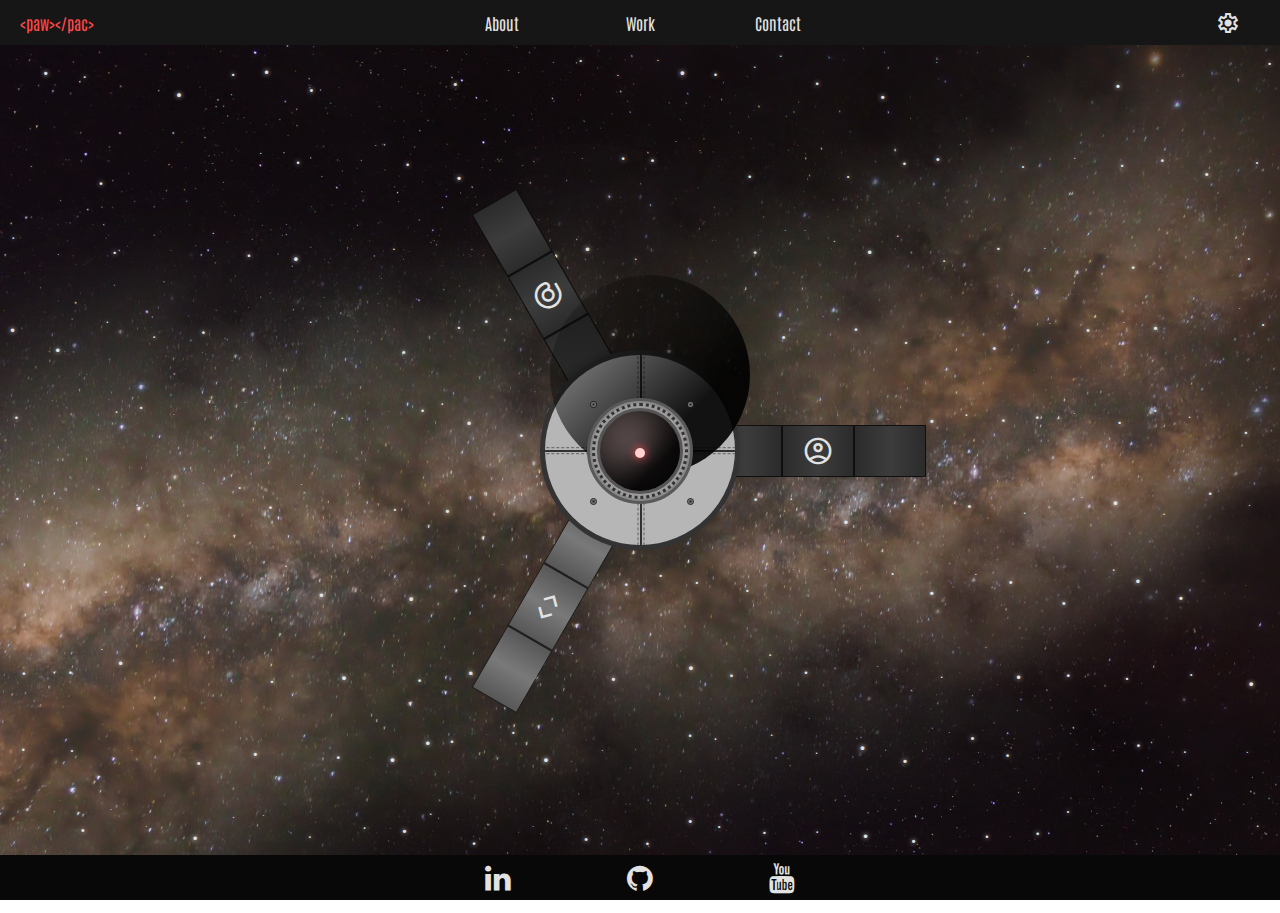
<file: index.html>
<!DOCTYPE html>
<html lang="en">
  <head>
    <title>Pawel Paczkowski</title>
    <meta charset="UTF-8">
    <meta name="viewport" content="width=device-width,initial-scale=1.0">
    <link rel="stylesheet" href="styles.css">
    <link rel="stylesheet" href="spacecraft.css">
    <link rel="stylesheet" href="light-and-shadow.css">
    <link rel="stylesheet" href="https://fonts.googleapis.com/css2?family=Material+Symbols+Outlined:opsz,wght,FILL,GRAD@48,400,0,0" />
    <link rel="stylesheet" href="https://cdnjs.cloudflare.com/ajax/libs/font-awesome/4.7.0/css/font-awesome.min.css">
    <script src="scripttest.js" defer></script>
    <script src="stars.js" defer></script>
  </head>
  <body>
    <header>
      <div class="logo">&#60;paw&#62;&#60;/pac&#62;</div>
      <div class="navbar">
        <ul>
          <div class="nav-btn" id="about">
            <li>
              <span id="about-span">
                <a class="nav-a" id="about-a" href="./pages/about.html">About</a>
              </span>
            </li>
          </div>
          <div class="nav-btn" id="work">
            <li>
              <span id="work-span">
                <a class="nav-a" id="work-a" href="./pages/work.html">Work</a>
              </span>
            </li>
          </div>
          <div class="nav-btn" id="contact">
            <li>
              <span id="contact-span">
                <a class="nav-a" id="contact-a" href="./pages/contact.html">Contact</a>
              </span>
            </li>
          </div>
        </ul>
      </div>
      <div class="settings">
        <span class="material-symbols-outlined"><a class="nav-a stay-up" id="setting" href="#">settings</a></span>
      </div>
    </header>
    <main class="main stay-up" id="main">
      <div class="setting-container stay-up">
        <div class="setting-menu stay-up hide" id="setting-menu">
          <div class="sound stay-up">
            <p class="stay-up">Sound</p>
            <div class="sound-icon stay-up"><span class="material-symbols-outlined stay-up">volume_off</span></div>
            <span class="material-symbols-outlined stay-up">volume_up</span>
          </div>
          <div class="detail stay-up">
            <p class="stay-up">Detail</p>
            <div class="grades stay-up">
              <div class="low stay-up">Low</div>
              <div class="medium stay-up">Medium</div>
              <div class="high stay-up">High</div>
            </div>
          </div>
        </div>
      </div>
      <div class="space-container">
        <div class="constelation" id="constelations"></div>
        <div class="stars" id="star-field"></div>
        <div class="sat-for-media">
        <div class="satelite">
        <div class="rotate-model">
          <div class="model">
            <div class="spacecraft">
              <div class="solar-panels">
                <div class="solar-panel panel-one">
                  <div class="shadow-container-one">
                    <div class="rotate-panel-shadow-one">
                      <div class="expand-panel-shadow-one">
                        <div class="panel-shadow"></div>
                      </div>
                    </div>
                  </div>
                  <div class="cell"></div>
                  <div class="cell mid-cell">
                    <span class="material-symbols-outlined blink"><a class="satelite-btn" id="sat-about" href="./pages/about.html">account_circle</a></span></div>
                  <div class="cell"></div>
                </div>
                <div class="solar-panel panel-two">
                  <div class="shadow-container-two">
                    <div class="rotate-panel-shadow-two">
                      <div class="expand-panel-shadow-two">
                        <div class="panel-shadow"></div>
                      </div>
                    </div>
                  </div>
                  <div class="cell"></div>
                  <div class="cell mid-cell">
                    <span class="material-symbols-outlined blink"><a class="satelite-btn" id="sat-work" href="./pages/work.html">code</a></span></div>
                  <div class="cell"></div>
                </div>
                <div class="solar-panel panel-three">
                  <div class="shadow-container-three">
                    <div class="rotate-panel-shadow-three">
                      <div class="expand-panel-shadow-three">
                        <div class="panel-shadow"></div>
                      </div>
                    </div>
                  </div>
                  <div class="cell"></div>
                  <div class="cell mid-cell">
                    <span class="material-symbols-outlined blink"><a class="satelite-btn" id="sat-contact" href="./pages/contact.html">alternate_email</a></span></div>
                  <div class="cell"></div>
                </div>
              </div>
              <div class="capsule">
                <div class="base"></div>
                <div class="walls">
                  <div class="seams">
                    <div class="wall-seam seam-one"></div>
                    <div class="wall-seam seam-two"></div>
                    <div class="wall-seam seam-three"></div>
                    <div class="wall-seam seam-four"></div>
                  </div>
                  <div class="bolts">
                    <div class="wall-bolt bolt-one"></div>
                    <div class="wall-bolt bolt-two"></div>
                    <div class="wall-bolt bolt-three"></div>
                    <div class="wall-bolt bolt-four"></div>
                  </div>
                </div>
                <div class="capsule-shadow">
                  <div class="shadow-add"></div>
                  <div class="shadow-subtract"></div>
                </div>
                <div class="docking-hatch">
                  <div class="hatch-base">
                    <div class="hatch-ring">
                      <div class="door">
                        <div class="reflection-container">
                          <div class="reflection"></div>
                        </div>
                      </div>
                      <div class="vents">
                        <div class="vent vent-one"></div>
                        <div class="vent vent-two"></div>
                        <div class="vent vent-three"></div>
                        <div class="vent vent-four"></div>
                      </div>
                      <div class="point"></div>
                    </div>
                  </div>
                </div>
              </div>
            </div>
          </div>
        </div>
        </div>
        </div>
      </div>
    </main>
    <footer id="foot">
      <div class="social-media">
        <ul class="foot-ul">
          <div class="foot-btn">
            <li><a href="http://www.linkedin.com/in/pawpac" class="fa fa-linkedin" target="_blank"></a></li>
          </div>
          <div class="foot-btn">
            <li><a href="https://www.github.com/pawpac"class="fa fa-github" target="_blank"></a></li>
          </div>
          <div class="foot-btn">
            <li><a href="https://www.youtube.com/c/PawPac" class="fa fa-youtube" target="_blank"></a></li>
          </div>
        </ul>
      </div>
    </footer>
  </body>
</html>
</file>
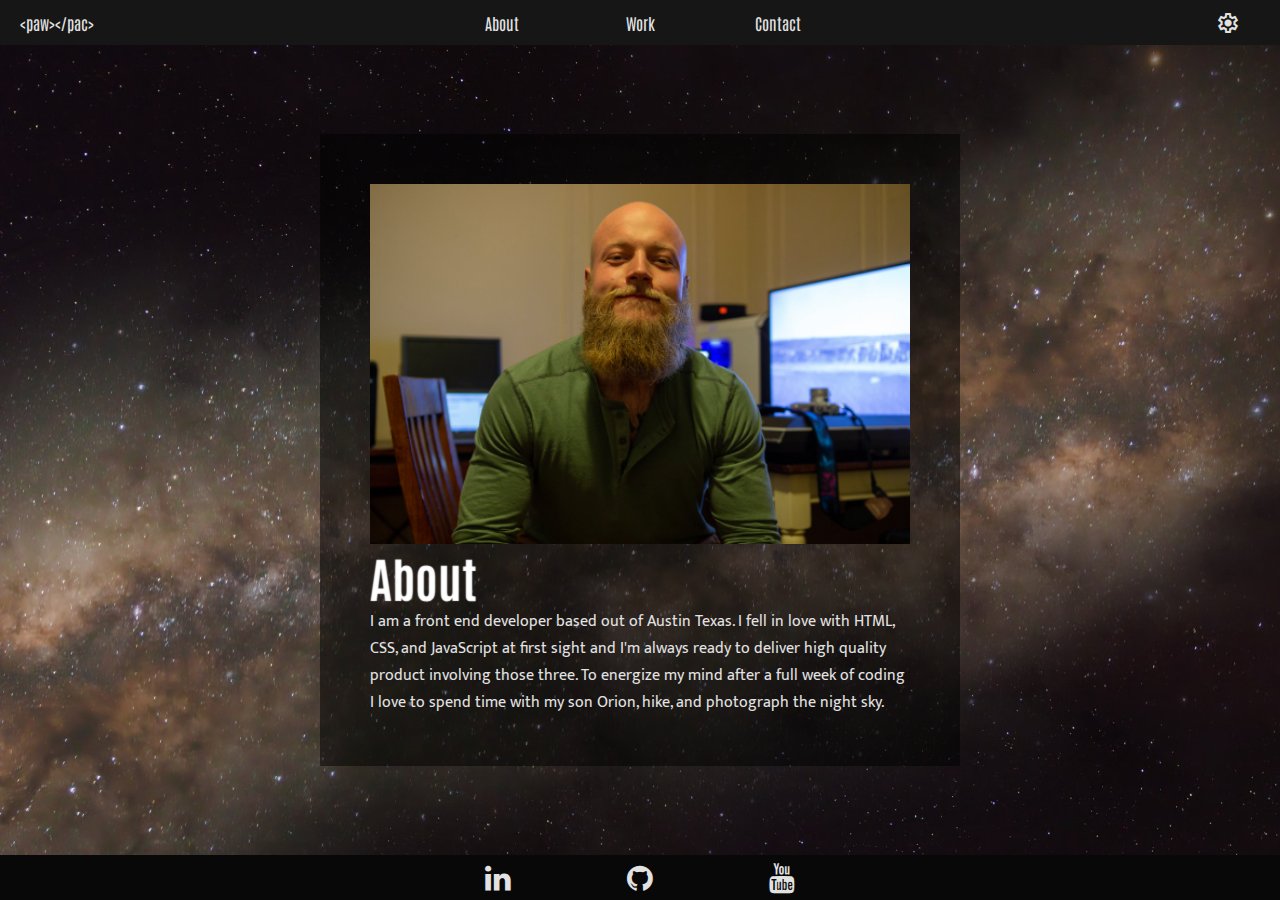
<file: pages/about.html>
<!DOCTYPE html>
<html lang="en">
  <head>
    <title>About</title>
    <meta charset="UTF-8">
    <meta name="viewport" content="width=device-width,initial-scale=1.0">
    <link rel="stylesheet" href="../styles.css">
    <link rel="stylesheet" href="../spacecraft.css">
    <link rel="stylesheet" href="../light-and-shadow.css">
    <link rel="stylesheet" href="https://fonts.googleapis.com/css2?family=Material+Symbols+Outlined:opsz,wght,FILL,GRAD@48,400,0,0" />
    <link rel="stylesheet" href="https://cdnjs.cloudflare.com/ajax/libs/font-awesome/4.7.0/css/font-awesome.min.css">
    <script src="../scripttest.js" defer></script>
  </head>
  <body>
    <header>
      <div class="logo"><a href="../index.html">&#60;paw&#62;&#60;/pac&#62;</a></div>
      <div class="navbar">
        <ul>
          <div class="nav-btn" id="about">
            <li>
              <span id="about-span">
                <a class="nav-a" id="about-a" href="about.html">About</a>
              </span>
            </li>
          </div>
          <div class="nav-btn" id="work">
            <li>
              <span id="work-span">
                <a class="nav-a" id="work-a" href="work.html">Work</a>
              </span>
            </li>
          </div>
          <div class="nav-btn" id="contact">
            <li>
              <span id="contact-span">
                <a class="nav-a" id="contact-a" href="contact.html">Contact</a>
              </span>
            </li>
          </div>
        </ul>
      </div>
      <div class="settings">
        <span class="material-symbols-outlined"><a class="nav-a stay-up" id="setting" href="#">settings</a></span>
      </div>
    </header>
    <main class="main stay-up" id="main">
      <div class="setting-container stay-up">
        <div class="setting-menu stay-up hide" id="setting-menu">
          <div class="sound stay-up">
            <p class="stay-up">Sound</p>
            <div class="sound-icon stay-up"><span class="material-symbols-outlined stay-up">volume_off</span></div>
            <span class="material-symbols-outlined stay-up">volume_up</span>
          </div>
          <div class="detail stay-up">
            <p class="stay-up">Detail</p>
            <div class="grades stay-up">
              <div class="low stay-up">Low</div>
              <div class="medium stay-up">Medium</div>
              <div class="high stay-up">High</div>
            </div>
          </div>
        </div>
      </div>
      <div class="space-container">
        <div class="stars" id="star-field"></div>
        <div class="display">

          <div class="about-page">
            <div class="about-section">
              <div class="image">
                <img class="img" src="../images/broda500.jpg">
              </div>
              <div class="text">
                <h2>About</h2>
                <p>I am a front end developer based out of Austin Texas. I fell in love with HTML, CSS, and JavaScript at first sight and I'm always ready to deliver high quality product involving those three. To energize my mind after a full week of coding I love to spend time with my son Orion, hike, and photograph the night sky.</p>
              </div>
            </div>
          </div>

        </div>

      </div>
    </main>
    <footer id="foot">
      <div class="social-media">
        <ul class="foot-ul">
          <div class="foot-btn">
            <li><a href="http://www.linkedin.com/in/pawpac" class="fa fa-linkedin" target="_blank"></a></li>
          </div>
          <div class="foot-btn">
            <li><a href="https://www.github.com/pawpac"class="fa fa-github" target="_blank"></a></li>
          </div>
          <div class="foot-btn">
            <li><a href="https://www.youtube.com/c/PawPac" class="fa fa-youtube" target="_blank"></a></li>
          </div>
        </ul>
      </div>
    </footer>
  </body>
</html>
</file>
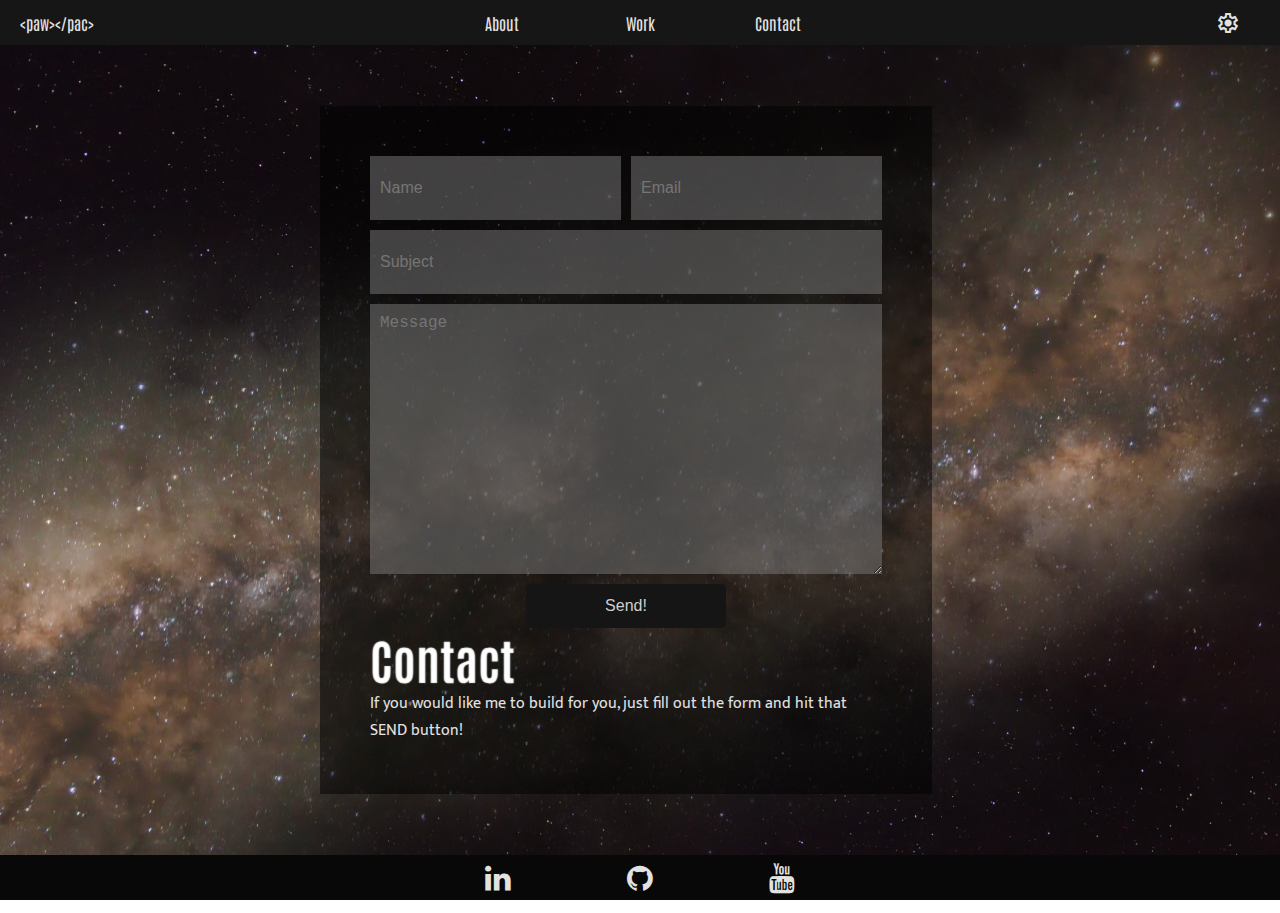
<file: pages/contact.html>
<!DOCTYPE html>
<html lang="en">
  <head>
    <title>Pawel Paczkowski</title>
    <meta charset="UTF-8">
    <meta name="viewport" content="width=device-width,initial-scale=1.0">
    <link rel="stylesheet" href="../styles.css">
    <link rel="stylesheet" href="../spacecraft.css">
    <link rel="stylesheet" href="../light-and-shadow.css">
    <link rel="stylesheet" href="https://fonts.googleapis.com/css2?family=Material+Symbols+Outlined:opsz,wght,FILL,GRAD@48,400,0,0" />
    <link rel="stylesheet" href="https://cdnjs.cloudflare.com/ajax/libs/font-awesome/4.7.0/css/font-awesome.min.css">
    <script src="../scripttest.js" defer></script>
  </head>
  <body>
    <header>
      <div class="logo"><a href="../index.html">&#60;paw&#62;&#60;/pac&#62;</a></div>
      <div class="navbar">
        <ul>
          <div class="nav-btn" id="about">
            <li>
              <span id="about-span">
                <a class="nav-a" id="about-a" href="about.html">About</a>
              </span>
            </li>
          </div>
          <div class="nav-btn" id="work">
            <li>
              <span id="work-span">
                <a class="nav-a" id="work-a" href="work.html">Work</a>
              </span>
            </li>
          </div>
          <div class="nav-btn" id="contact">
            <li>
              <span id="contact-span">
                <a class="nav-a" id="contact-a" href="contact.html">Contact</a>
              </span>
            </li>
          </div>
        </ul>
      </div>
      <div class="settings">
        <span class="material-symbols-outlined"><a class="nav-a stay-up" id="setting" href="#">settings</a></span>
      </div>
    </header>
    <main class="main stay-up" id="main">
      <div class="setting-container stay-up">
        <div class="setting-menu stay-up hide" id="setting-menu">
          <div class="sound stay-up">
            <p class="stay-up">Sound</p>
            <div class="sound-icon stay-up"><span class="material-symbols-outlined stay-up">volume_off</span></div>
            <span class="material-symbols-outlined stay-up">volume_up</span>
          </div>
          <div class="detail stay-up">
            <p class="stay-up">Detail</p>
            <div class="grades stay-up">
              <div class="low stay-up">Low</div>
              <div class="medium stay-up">Medium</div>
              <div class="high stay-up">High</div>
            </div>
          </div>
        </div>
      </div>
      <div class="space-container">
        <div class="stars" id="star-field"></div>
        <div class="display">

          <div class="contact-page">
            <div class="contact-section section">
              <form class="form" action="https://formsubmit.co/3aa8127f50f1caddbaa0cbb8e56b482c" method="POST">
                <div class="name-and-email">
                  <input type="text" class="name" id="name" name="name" placeholder="Name" required>
                  <input type="email" class="email" id="email" name="email" placeholder="Email" required>
                </div>
                <div class="subject-and-message">
                  <input type="text" id="subject" placeholder="Subject" required>
                  <textarea class="message" id="message" name="message" placeholder="Message" required></textarea>
                </div>
                <button class="send" type="submit">Send!</button>
              </form>
              <h2>Contact</h2>
              <p>If you would like me to build for you, just fill out the form and hit that SEND button!</p>
            </div>
          </div>
        </div>

      </div>
    </main>
    <footer id="foot">
      <div class="social-media">
        <ul class="foot-ul">
          <div class="foot-btn">
            <li><a href="http://www.linkedin.com/in/pawpac" class="fa fa-linkedin" target="_blank"></a></li>
          </div>
          <div class="foot-btn">
            <li><a href="https://www.github.com/pawpac"class="fa fa-github" target="_blank"></a></li>
          </div>
          <div class="foot-btn">
            <li><a href="https://www.youtube.com/c/PawPac" class="fa fa-youtube" target="_blank"></a></li>
          </div>
        </ul>
      </div>
    </footer>
  </body>
</html>
</file>
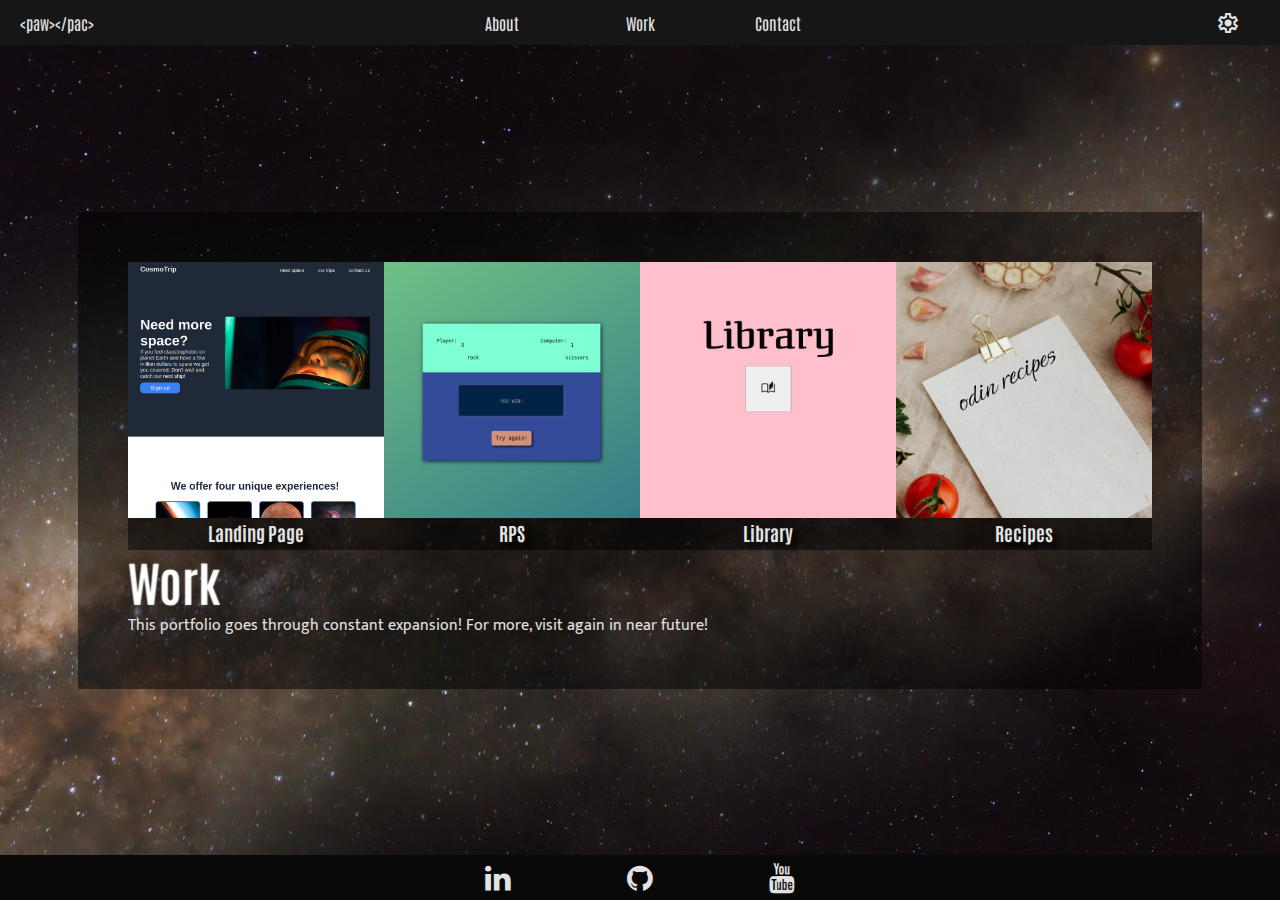
<file: pages/work.html>
<!DOCTYPE html>
<html lang="en">
  <head>
    <title>Pawel Paczkowski</title>
    <meta charset="UTF-8">
    <meta name="viewport" content="width=device-width,initial-scale=1.0">
    <link rel="stylesheet" href="../styles.css">
    <link rel="stylesheet" href="../spacecraft.css">
    <link rel="stylesheet" href="../light-and-shadow.css">
    <link rel="stylesheet" href="https://fonts.googleapis.com/css2?family=Material+Symbols+Outlined:opsz,wght,FILL,GRAD@48,400,0,0" />
    <link rel="stylesheet" href="https://cdnjs.cloudflare.com/ajax/libs/font-awesome/4.7.0/css/font-awesome.min.css">
    <script src="../script.js" defer></script>
  </head>
  <body>
    <header>
      <div class="logo"><a href="../index.html">&#60;paw&#62;&#60;/pac&#62;</a></div>
      <div class="navbar">
        <ul>
          <div class="nav-btn" id="about">
            <li>
              <span id="about-span">
                <a class="nav-a" id="about-a" href="about.html">About</a>
              </span>
            </li>
          </div>
          <div class="nav-btn" id="work">
            <li>
              <span id="work-span">
                <a class="nav-a" id="work-a" href="work.html">Work</a>
              </span>
            </li>
          </div>
          <div class="nav-btn" id="contact">
            <li>
              <span id="contact-span">
                <a class="nav-a" id="contact-a" href="contact.html">Contact</a>
              </span>
            </li>
          </div>
        </ul>
      </div>
      <div class="settings">
        <span class="material-symbols-outlined"><a class="nav-a stay-up" id="setting" href="#">settings</a></span>
      </div>
    </header>
    <main class="main stay-up" id="main">
      <div class="setting-container stay-up">
        <div class="setting-menu stay-up hide" id="setting-menu">
          <div class="sound stay-up">
            <p class="stay-up">Sound</p>
            <div class="sound-icon stay-up"><span class="material-symbols-outlined stay-up">volume_off</span></div>
            <span class="material-symbols-outlined stay-up">volume_up</span>
          </div>
          <div class="detail stay-up">
            <p class="stay-up">Detail</p>
            <div class="grades stay-up">
              <div class="low stay-up">Low</div>
              <div class="medium stay-up">Medium</div>
              <div class="high stay-up">High</div>
            </div>
          </div>
        </div>
      </div>
      <div class="space-container">
        <div class="stars" id="star-field"></div>
        <div class="display-work">
  
          <div class="work-page">
            <div class="work-section section">
              
              <div class="work-container">
                <div class="work" id="landing-page">
                  <a href="https://pawpac.github.io/landing-page-odin/" target="_blank">
                    <div class="work-img-container">
                      <div class="rotation-div">
                        <div id="fire-flash-landing"></div>
                      </div>
                      <img class="work-img" src="../images/needspace.jpg" alt="icon of">

                    </div>

                  </a>
                  <h3>Landing Page</h3>
                </div>
                <div class="work" id="rps-page">
                  <a href="https://pawpac.github.io/rock_paper_scissors/" target="_blank">
                  <div class="work-img-container">
                    <div class="rotation-div">
                      <div id="fire-flash-rps"></div>
                    </div>
                    <img class="work-img" src="../images/rps.jpg" alt="icon of">
                  </div>
                  </a>
                  <h3>RPS</h3>
                </div>
                <div class="work" id="library-page">
                  <a href="https://pawpac.github.io/library-odin/" target="_blank">
                  <div class="work-img-container">
                    <div class="rotation-div">
                      <div id="fire-flash-library"></div>
                    </div>
                    <img class="work-img" src="../images/library.jpg" alt="icon of">
                  </div>
                  </a>
                  <h3>Library</h3>
                </div>
                <div class="work" id="recipes-page">
                  <a href="https://pawpac.github.io/odin-recipes/" target="_blank">
                  <div class="work-img-container">
                    <div class="rotation-div">
                      <div id="fire-flash-recipes"></div>
                    </div>
                    <img class="work-img" src="../images/recipes.jpg" alt="icon of">
                  </div>
                  </a>
                  <h3>Recipes</h3>
                </div>
              </div>
              <h2>Work</h2>
              <p>This portfolio goes through constant expansion! For more, visit again in near future!</p>
            </div>
          </div>

        </div>
        <!-- <div class="satelite">
        <div class="rotate-model">
          <div class="model">
            <div class="spacecraft">
              <div class="solar-panels">
                <div class="solar-panel panel-one">
                  <div class="shadow-container-one">
                    <div class="rotate-panel-shadow-one">
                      <div class="expand-panel-shadow-one">
                        <div class="panel-shadow"></div>
                      </div>
                    </div>
                  </div>
                  <div class="cell"></div>
                  <div class="cell mid-cell">
                    <span class="material-symbols-outlined blink"><a class="satelite-btn" id="sat-about" href="about.html">account_circle</a></span></div>
                  <div class="cell"></div>
                </div>
                <div class="solar-panel panel-two">
                  <div class="shadow-container-two">
                    <div class="rotate-panel-shadow-two">
                      <div class="expand-panel-shadow-two">
                        <div class="panel-shadow"></div>
                      </div>
                    </div>
                  </div>
                  <div class="cell"></div>
                  <div class="cell mid-cell">
                    <span class="material-symbols-outlined blink"><a class="satelite-btn" id="sat-work" href="work.html">code</a></span></div>
                  <div class="cell"></div>
                </div>
                <div class="solar-panel panel-three">
                  <div class="shadow-container-three">
                    <div class="rotate-panel-shadow-three">
                      <div class="expand-panel-shadow-three">
                        <div class="panel-shadow"></div>
                      </div>
                    </div>
                  </div>
                  <div class="cell"></div>
                  <div class="cell mid-cell">
                    <span class="material-symbols-outlined blink"><a class="satelite-btn" id="sat-contact" href="contact.html">alternate_email</a></span></div>
                  <div class="cell"></div>
                </div>
              </div>
              <div class="capsule">
                <div class="base"></div>
                <div class="walls">
                  <div class="seams">
                    <div class="wall-seam seam-one"></div>
                    <div class="wall-seam seam-two"></div>
                    <div class="wall-seam seam-three"></div>
                    <div class="wall-seam seam-four"></div>
                  </div>
                  <div class="bolts">
                    <div class="wall-bolt bolt-one"></div>
                    <div class="wall-bolt bolt-two"></div>
                    <div class="wall-bolt bolt-three"></div>
                    <div class="wall-bolt bolt-four"></div>
                  </div>
                </div>
                <div class="capsule-shadow">
                  <div class="shadow-add"></div>
                  <div class="shadow-subtract"></div>
                </div>
                <div class="docking-hatch">
                  <div class="hatch-base">
                    <div class="hatch-ring">
                      <div class="door">
                        <div class="reflection-container">
                          <div class="reflection"></div>
                        </div>
                      </div>
                      <div class="vents">
                        <div class="vent vent-one"></div>
                        <div class="vent vent-two"></div>
                        <div class="vent vent-three"></div>
                        <div class="vent vent-four"></div>
                      </div>
                      <div class="point"></div>
                    </div>
                  </div>
                </div>
              </div>
            </div>
          </div>
        </div>
        </div> -->
      </div>
    </main>
    <footer id="foot">
      <div class="social-media">
        <ul class="foot-ul">
          <div class="foot-btn">
            <li><a href="http://www.linkedin.com/in/pawpac" class="fa fa-linkedin" target="_blank"></a></li>
          </div>
          <div class="foot-btn">
            <li><a href="https://www.github.com/pawpac"class="fa fa-github" target="_blank"></a></li>
          </div>
          <div class="foot-btn">
            <li><a href="https://www.youtube.com/c/PawPac" class="fa fa-youtube" target="_blank"></a></li>
          </div>
        </ul>
      </div>
    </footer>
  </body>
</html>
</file>
<file: styles.css>
@import url('https://fonts.googleapis.com/css2?family=Antonio:wght@700&display=swap');

@import url('https://fonts.googleapis.com/css2?family=Mukta:wght@600&display=swap');

@import url('https://fonts.googleapis.com/css2?family=Lobster&display=swap');

* {
  margin: 0;
  padding: 0;
  
}

body {
  height: 100vh;
  color: rgb(226, 226, 226);
  overflow: hidden;
  font-family: 'Antonio', sans-serif;
}

header {
  display: flex;
  align-items: center;
  justify-content: space-between;
  height: 5%;
  min-height: 35px;
  background-color: rgb(22, 22, 22);
  z-index: 1;
}

.logo {
  padding-left: 20px;
  width: 33.3333vw;
  color: rgb(255, 72, 72);
  display: flex;
  justify-content: flex-start;
}

.navbar {
  width: 33.3333vw;
  height: 100%;
  min-height: 35px;
}

.settings {
  display: flex;
  justify-content: flex-end;
  padding-right: 20px;
  width: 33.3333vw;
}


.nav-btn {
  display: flex;
  justify-content: center;
  align-items: center;
  height: 100%;
  width: 100%;
  min-width: 100px;
}

.nav-a {
  padding: 20px;
}

ul {
  height: 100%;
  display: flex;
}

li {

  list-style: none;
}


a {
  height: 100%;
  width: 100%;
  text-decoration: none;
  color: rgb(226, 226, 226);
}

main {
  position: relative;
  background-image: url('./images/milky-base-1920.jpg');
  background-repeat: no-repeat;
  background-attachment: fixed;
  background-size: cover;
  display: flex;
  align-items: center;
  height: 90%;
  background-color: rgb(8, 29, 49);
}

.space-container {
  width: 50%;
  height: 50%;
  display: flex;
  justify-content: center;
  align-items: center;
}

footer {
  display: flex;
  justify-content: center;
  height: 5%;
  background-color: rgb(8, 8, 8);
  min-height: 35px;
  z-index: 1;
}

.social-media {
  display: flex;
  justify-content: center;
  align-items: center;
  height: 100%;
  width: 33.3333%;
}

.foot-ul {
  width: 100%;
}

.foot-btn {
  display: flex;
  justify-content: space-around;
  align-items: center;
  width: 33.3333%;
  min-width: 100px;
}

.stars {
  height: 90%;
  width: 100%;
  display: flex;
  flex-direction: column;
  justify-content: space-around;
  position: absolute;
  overflow: hidden;
}

.star-row {
  width: 100%;
  height: 100%;
  display: flex;
  justify-content: space-around;
}

.star {
  display: flex;
  justify-content: center;
  align-items: center;
  color: rgba(255, 255, 255, 0);
  height: 100%;
  width: 100%;
}

.bright {
  animation: star-birth 5s linear;
}

@keyframes star-birth {
  0% {
    color: rgba(255, 255, 255, 0);
    text-shadow: 0 0 5px rgba(255, 0, 0, 0);
  }
  10% {
    color: rgb(255, 255, 255);
    text-shadow: 0 0 5px rgb(255, 255, 255);

  }
  50% {
    color: rgb(255, 255, 255);
    text-shadow: 0 0 5px rgb(255, 255, 255);

  }
  100% {
    color: rgba(255, 255, 255, 0);
    text-shadow: 0 0 5px rgba(255, 0, 0, 0);
  }
}

h1 {
  font-family: 'Lobster', cursive;
  font-size: 2.5rem;
}

h2 {
  font-size: 3rem;
  color:rgb(0, 0, 0, 0);
  text-shadow: 0px 0px 1px white;
}

h3 {
  text-shadow: 5px 5px 5px black;
  padding-bottom: 5px;
}

p {
  font-family: 'Mukta', sans-serif;
}

.display {
  width: 50%;
  display: flex;
  justify-content: center;
  align-items: center;
  margin-top: auto;
  margin-bottom: auto;
  /* margin-top: 50px;
  margin-bottom: 50px; */
}

.display-work {
  width: 100%;
  display: flex;
  justify-content: center;
  align-items: center;
  margin-top: auto;
  margin-bottom: auto;
  /* margin-top: 50px;
  margin-bottom: 50px; */
}

a.fa {
  font-size: 30px;
  padding: 20px;
}

a.satelite-btn {
  padding: 20px;
}

.hide {
  display: none;
}

.setting-container {
  position: absolute;
  top: 0;
  right: 0;
  display: flex;
  flex-direction: column;
  align-items: flex-end;
  z-index: 1;
}

.setting-menu {
  background-color: rgb(0, 0, 0, .5);
  padding: 35px;
}

.sound {
  display: flex;

}

.detail {
  display: flex;
  flex-direction: column;
}

.grades {
  display: flex;
  gap: 10px;
}

.settings:hover {
  color:rgb(255, 72, 72);
}

.about-page {
  /* width: 50%; */
}

.image {
  position: sticky;
  /* width: 250px; */
  /* min-width: 480px; */
}

.img {
 width: 100%;
}

.form {
  display: flex;
  flex-direction: column;
  position: sticky;
}

.name-and-email {
  width: 100%;
  padding-bottom: 10px;
  display: flex;
  gap: 10px;
}

.subject-and-message {
  display: flex;
  flex-direction: column;
  padding-bottom: 10px;
  gap: 10px;
}

.name {
  width: 50%;
}

.email {
  width: 50%;
}

input {
  font-size: 1rem;
  border-style: none;
  height: 44px;
  background-color: rgba(123, 123, 123, 0.5);
  color: rgb(255, 255, 255);
  padding: 10px;
}

textarea {
  font-size: 1rem;
  border-style: none;
  background-color: rgba(123, 123, 123, 0.5);
  color: rgb(255, 255, 255);
  height: 250px;
  padding: 10px;
}

.send {
  background-color: rgb(21, 21, 21);
  color: rgb(207, 207, 207);
  font-size: 1rem;
  border-style: none;
  border-radius: 5px;
  height: 44px;
  width: 200px;
  margin: auto;
}

.send:hover {
  box-shadow: 0px 0px 10px 2px rgb(255, 31, 31);
  color: rgb(255, 31, 31);
}

.work-img {
  width: 100%;
}

.work-page {
  display: flex;
  justify-content: center;
}

.work-container {
  display: flex;
  flex-wrap: wrap;
}

.work {
  background-color: rgb(0, 0, 0, .5);
  z-index: 1;
  display: flex;
  flex-direction: column;
  align-items: center;
  width: 25%;
  /* min-width: 200px; */

}

.work-section {
  display: flex;
  flex-direction: column;
}

/* .contact-section {
  max-width: 500px;
} */

.pawpac {
  color: rgb(255, 72, 72);
}

.about-section {
  display: flex;
  flex-direction: column;
  background-color: rgb(0, 0, 0, .5);
  padding: 50px;
  /* min-width: 480px; */
}

.section {
  background-color: rgb(0, 0, 0, .5);
  padding: 50px;
  width: 80%;
  /* min-width: 480px; */
}

.space-container {
  width: 100%;
  height: 100%;
  overflow: auto;
}

.work-img-container {
  width: 100%;
  position: relative;
  overflow: hidden;
}

.constelation {
  display: flex;
  flex-direction: column;
  justify-content: space-around;
  position: absolute;
  width: 100%;
  height: 100%;
  overflow: hidden;
}

.stars-row {
  display: flex;
  justify-content: space-around;
  width: 100%;
}

.speck {
  text-shadow: 0px 0px 5px white;
  font-family:Cambria, Cochin, Georgia, Times, 'Times New Roman', serif
}

@keyframes starLife {
  from {
    color: rgba(255, 255, 255, 0.5);
  }
  to {
    color: rgb(255, 255, 255);
  }
}



.sat-for-media {
  width: 100vw;
  height: 90vh;
  overflow: hidden;
  display: flex;
  justify-content: center;
  align-items: center;
}

@media (max-width: 600px) {
  .logo {
    display: none;
  }
  
  .navbar {
    width: 100vw;
  }
  
  .settings {
    display: none;
  }

  .social-media {
    display: flex;
    justify-content: center;
    align-items: center;
    height: 100%;
    width: 100%;
  }
  
  .foot-ul {
    width: 100%;
  }
  
  .foot-btn {
    display: flex;
    justify-content: space-around;
    align-items: center;
    width: 33.3333%;
    min-width: 100px;
  }

  .about-section {
    width: 100%;
    min-width: 0;
    padding: 0 0 15px 0;
  }

  .section {
    width: 100%;
    padding: 0;
    min-width: 0;
    padding: 0 0 15px 0;
  }

  .contact-page {
    width: 100%;
  }

  form {
    padding: 15px;
  }

  .image {
    width: 100%;
    min-width: 0;
  }

  .img {
    width: 100vw;
  }

  .display {
    width: 100vw;
  }

  p,
  h2 {
    padding-right: 20px;
    padding-left: 20px;
  }

  .work {
    width: 50%;
  }

  .work-section {
    width: 100vw;
  }
}
</file>
<file: spacecraft.css>
.spacecraft {
  transform: translate(-200px);
}

.solar-panels {
  position: relative;
}

.solar-panel {
  display: flex;
  overflow: hidden;
}

.panel-one {
  position: absolute;
  transform: rotate(0deg) translate(180px);

}

.panel-two {
  position: absolute;
  transform: rotate(120deg) translate(180px);
}

.panel-three {
  position: absolute;
  transform: rotate(240deg) translate(180px);
}

.cell {
  display: flex;
  justify-content: center;
  align-items: center;
  width: 70px;
  height: 50px;
  background-image: linear-gradient(90deg, rgb(87, 87, 87), rgb(121, 121, 121), rgb(87, 87, 87));
  border-style: solid;
  border-width: 1px;
  border-color:rgb(31, 31, 31);
}

.base {
  position: absolute;
  width: 200px;
  height: 200px;
  background-color: rgb(51, 51, 51);
  border-radius: 100px;
  transform: translate(10px, -75px);

}

.walls {
  position: absolute;
  width: 190px;
  height: 190px;
  background-color: rgb(182, 182, 182);
  border-radius: 100px;
  transform: translate(15px, -70px);
  overflow: hidden;
}

.seams {
  position: absolute;
  display: grid;
  grid-template-areas: "seam1 seam2"
  "seam3 seam4";
}

.wall-seam {

  transform: translate(-1px, -1px);
  width: 95px;
  height: 95px;
  border-style: solid;
  border-width: 1px;
  border-color: rgb(49, 49, 49);
}

.seam-one {
  grid-area: seam1;
}

.seam-two {
  grid-area: seam2;
}

.seam-three {
  grid-area: seam3;
}

.seam-four {
  grid-area: seam4;
}

.bolts {
  position: absolute;
  display: grid;
  grid-template-areas: "bolt1 bolt2"
  "bolt3 bolt4";
  gap: 5px;
}

.wall-bolt {
  transform: translate(-3.5px, -3.8px);
  width: 95px;
  height: 95px;
  border-style: dashed;
  border-width: 1px;
  border-color: rgb(97, 97, 97);
}

.bolt-one {
  grid-area: bolt1;
}

.bolt-two {
  grid-area: bolt2;
}

.bolt-three {
  grid-area: bolt3;
}

.bolt-four {
  grid-area: bolt4;
}

.hatch-base {
  position: absolute;
  background-color: rgb(136, 135, 135);
  border: solid 3px rgb(90, 89, 89);
  border-radius: 100px;
  height: 100px;
  width: 100px;
  transform: translate(57px, -27px);
}

.hatch-ring {
  position: absolute;
  background-color: rgb(156, 154, 154);
  border: dotted 3px rgb(51, 51, 51);
  border-radius: 100px;
  height: 90px;
  width: 90px;
  transform: translate(2px, 2px);
}

.door {
  position: absolute;
  background-image: radial-gradient(rgb(201, 169, 169), rgb(27, 24, 24));
  border: solid 3px rgb(87, 86, 86);
  border-radius: 100px;
  height: 80px;
  width: 80px;
  transform: translate(2px, 2px) rotate(45deg);
  overflow: hidden;
}

.reflection {
  width: 100%;
  height: 100%;
  position: absolute;
  background-image: linear-gradient(-45deg, rgba(0, 0, 0, .9) 30%, rgba(255, 255, 255, 0));
  animation: speck-rotation 120s infinite linear;
}

@keyframes speck-rotation {
  from {
    transform: rotate(360deg);
  }
  to {
    transform: rotate(0deg);
  }
}

.reflection-container {
  transform: rotate(-45deg);
  position: absolute;
  width: 100%;
  height: 100%;
}

.point {
  position: absolute;
  width: 10px;
  height: 10px;
  background-color: rgb(255, 209, 209);
  border-radius: 100px;
  box-shadow: 0 0 10px rgb(255, 72, 72);
  transform: translate(40px, 42px);
}

.vents {
  position: absolute;
  height: 80px;
  width: 80px;
  display: grid;
  gap: 90px;
  grid-template-areas: "vent1 vent2"
  "vent3 vent4";
  transform: translate(-5px, -5px);
}

.vent {
  width: 5px;
  height: 5px;
  background-image: radial-gradient(rgb(31, 31, 31), rgb(190, 189, 189));
  border: solid 1px rgb(29, 28, 28);
  border-radius: 100px;
}

.vent-one {
  grid-area: vent1;
}

.vent-two {
  grid-area: vent2;
}

.vent-three {
  grid-area: vent3;
}

.vent-four {
  grid-area: vent4;
}

.model {
  transform: translate(115px, 0px);
}

.rotate-model {
  
  width: 50px;
  height: 50px;
  animation: rotation 120s infinite linear;
}

@keyframes rotation {
  from {
    transform: rotate(0deg);
  }
  to {
    transform: rotate(360deg);
  }
}
</file>
<file: light-and-shadow.css>
.capsule-shadow {
  transform: translate(10px, -75px);
}

.shadow-add {
  position: absolute;
  height: 200px;
  width: 200px;
  border-radius: 100px;
  background-image: linear-gradient(-45deg, rgba(0, 0, 0, .9) 30%, rgba(255, 255, 255, 0));
  transform: translate(10px, -75px);
  animation: shadow-rotation 120s infinite linear;
}

@keyframes shadow-rotation {
  from {
    transform: rotate(360deg);
  }
  to {
    transform: rotate(0deg);
  }
}

.panel-shadow {
  position: absolute;
  background-color: rgba(0, 0, 0, 0.5);
  width: 50%;
  height: 200px;
  border-radius: 25px;
}

.expand-panel-shadow-one {
  position: absolute;
  display: flex;
  align-items: center;
  justify-content: end;
  width: 612px;
  height: 200px;
}

.rotate-panel-shadow-one {
  width: 612px;
  height: 200px;
  position: absolute;
  animation: solar-panel-shadow 120s infinite linear;
}

.shadow-container-one {
  width: 612px;
  height: 190px;
  position: absolute;
  transform: translate(-390px, -70px);
}

@keyframes solar-panel-shadow {
  from {
    transform: rotate(45deg);
  }
  to {
    transform: rotate(-315deg);
  }
}

.expand-panel-shadow-two {
  position: absolute;
  display: flex;
  align-items: center;
  justify-content: start;
  width: 612px;
  height: 200px;
}

.rotate-panel-shadow-two {
  width: 612px;
  height: 200px;
  position: absolute;
  animation: solar-panel-shadow-two 120s infinite linear;
}

.shadow-container-two {
  width: 612px;
  height: 190px;
  position: absolute;
  transform: translate(-390px, -70px);
}

@keyframes solar-panel-shadow-two {
  from {
    transform: rotate(90deg);
  }
  to {
    transform: rotate(-270deg);
  }
}

.fix-rotation {
  width: 612px;
  height: 190px;
  position: absolute;
  transform: rotate(90deg);
}

.expand-panel-shadow-three {
  position: absolute;
  display: flex;
  align-items: center;
  justify-content: end;
  width: 612px;
  height: 200px;
}

.rotate-panel-shadow-three {
  width: 612px;
  height: 200px;
  position: absolute;
  animation: solar-panel-shadow-three 120s infinite linear;
}

.shadow-container-three {
  width: 612px;
  height: 190px;
  position: absolute;
  transform: translate(-390px, -70px);
}

@keyframes solar-panel-shadow-three {
  from {
    transform: rotate(165deg);
  }
  to {
    transform: rotate(-195deg);
  }
}

.fix-rotation {
  width: 612px;
  height: 190px;
  position: absolute;
  transform: rotate(90deg);
}

span.blink {
  color: rgb(195, 195, 195);
  font-size: 2rem;
  z-index: 1;
  font-size: 2em;
  animation: blink 3s infinite linear;
}

a:hover {
  text-shadow: 0 0 10px rgb(255, 33, 33);
  color: red;
}

@keyframes blink {
  0% {
    color:  rgb(148, 147, 147);
    text-shadow: 0 0 0px rgb(255, 255, 255);
  }
  40% {
    color: white;
    text-shadow: 0 0 5px rgb(255, 255, 255);
  }

  60% {
    color: white;
    text-shadow: 0 0 5px rgb(255, 255, 255);
  }
  100% {
    color:  rgb(148, 147, 147);
    text-shadow: 0 0 0px rgb(255, 255, 255);
  }
}

.flash {
  background-color: white;
  width: 50%;
  height: 150%;
  position: absolute;
  box-shadow: 0px 0px 5px 5px rgba(255, 255, 255, 0.676);
  animation: slide .2s 1 linear;
}

.rotation-div {
  position: absolute;
  width: 20%;
  height: 150%;
  transform: rotate(45deg) translate(-220px, -100px);
}

@keyframes slide {
  from {
    transform: translate(-175px, -100px);
  }
  to {
    transform: translate(500px, -100px);
  }
}

.scroll {
  text-shadow: 0 0 10px rgb(255, 33, 33);
  color: #ff0000;
}
</file>
